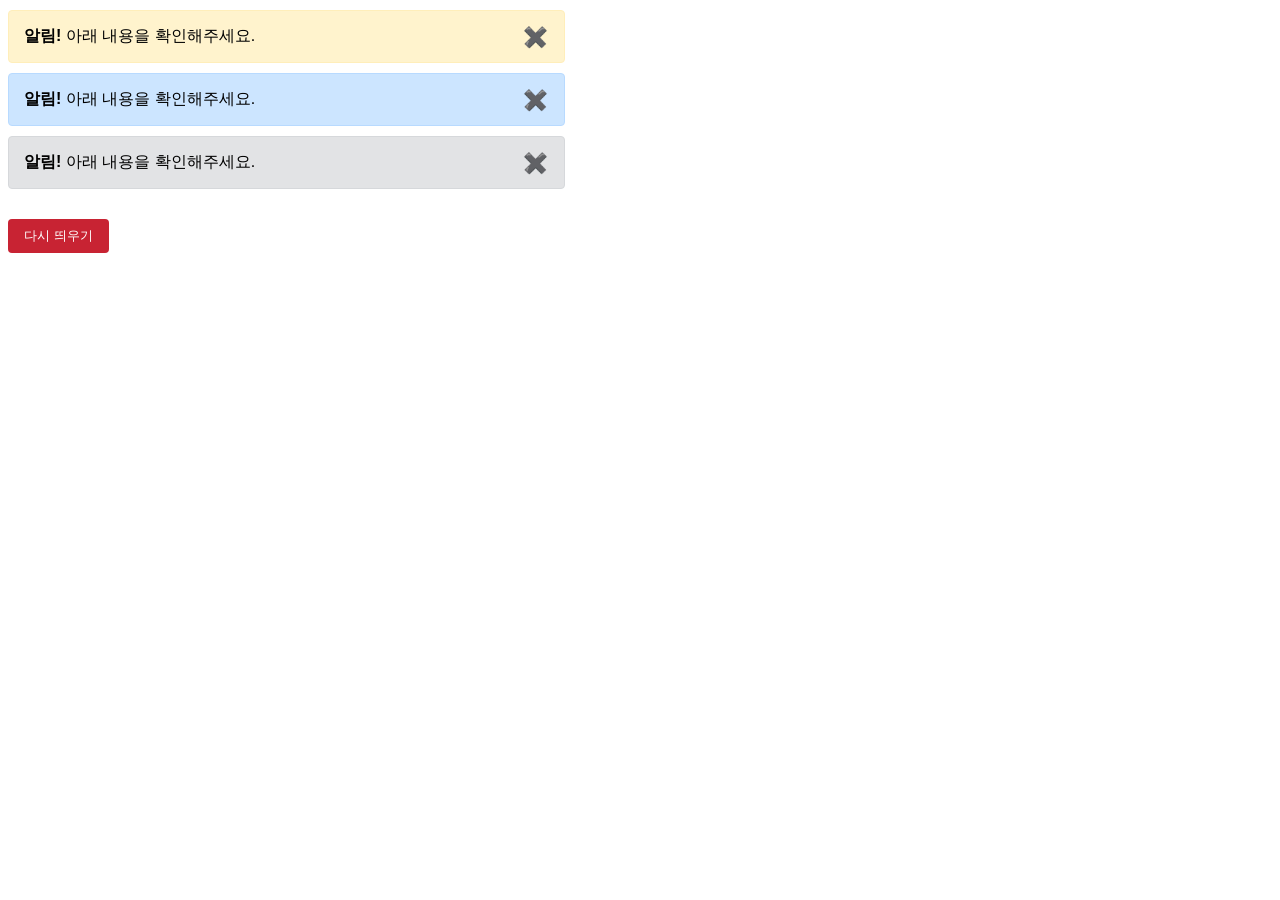
<file: jsWeek1/index.html>
<!DOCTYPE html>
<html lang="en">
<head>
    <meta charset="UTF-8">
    <meta name="viewport" content="width=device-width, initial-scale=1.0">
    <title>Document</title>
    <link rel="stylesheet" href="style.css">
</head>
<body>
    <div id="alert1" class="alert-box alert-warning"><strong>알림!</strong> 아래 내용을 확인해주세요.<button class="close-btn"onclick="alertDel('alert1');">✖️</button></div>
    <div id="alert2" class ="alert-box alert-info "><strong>알림!</strong> 아래 내용을 확인해주세요.<button class="close-btn" onclick="alertDel('alert2');">✖️</button></div>
    <div id="alert3" class="alert-box alert-secondary"><strong>알림!</strong> 아래 내용을 확인해주세요.<button class="close-btn" onclick="alertDel('alert3');">✖️</button></div>
    <button class="show-btn" onclick="alertCreate('alert1'), alertCreate('alert2'), alertCreate('alert3');">다시 띄우기</button>
    <script>
        function alertDel(alertId){
            document.getElementById(alertId).style.display='none';
        }
        function alertCreate(alertId){
             document.getElementById(alertId).style.display='block';
        }
    </script>
</html>
</file>
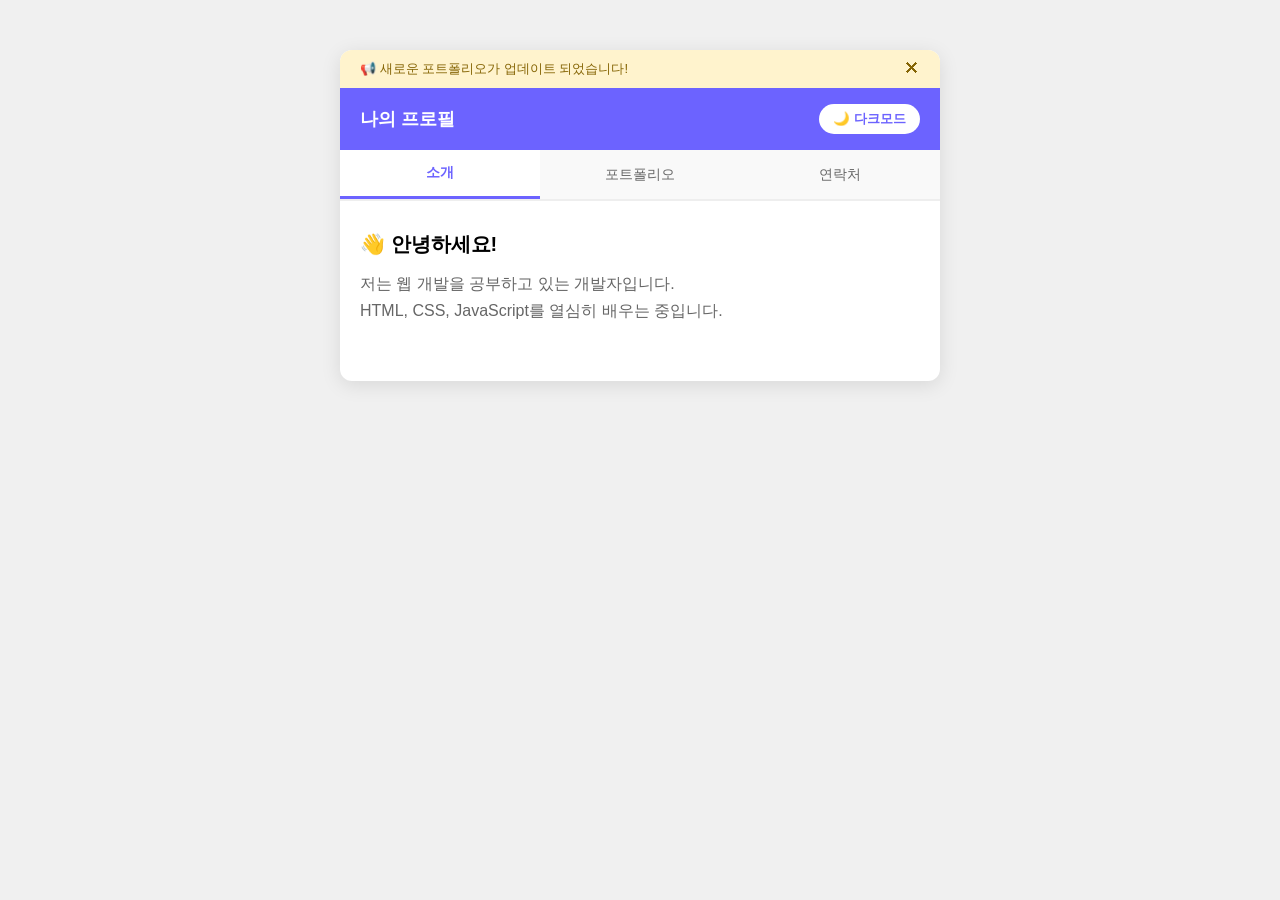
<file: jsWeek2/index.html>
<!DOCTYPE html>
<html lang="ko">
<head>
  <meta charset="UTF-8">
  <title>탭 UI 과제</title>
  <link rel="stylesheet" href="styel.css">
</head>
<body>

  <div class="wrapper">

    <!-- ✅ 공지 배너 추가 -->
    <div class="banner">
      <span>📢 새로운 포트폴리오가 업데이트 되었습니다!</span>
      <button class="banner-close">✕</button>
    </div>

    <div class="top-bar">
      <h1>나의 프로필</h1>
      <button class="dark-btn">🌙 다크모드</button>
    </div>

    <div class="tab-buttons">
      <button class="tab-btn active" id="btn1">소개</button>
      <button class="tab-btn" id="btn2">포트폴리오</button>
      <button class="tab-btn" id="btn3">연락처</button>
    </div>

    <div class="tab-content" id="tab1">
      <h2>👋 안녕하세요!</h2>
      <p>저는 웹 개발을 공부하고 있는 개발자입니다.<br>HTML, CSS, JavaScript를 열심히 배우는 중입니다.</p>
    </div>

    <div class="tab-content" id="tab2" style="display:none">
      <h2>💼 포트폴리오</h2>
      <p>아직 포트폴리오를 준비 중입니다.<br>곧 멋진 작품들로 채워나갈 예정입니다!</p>
    </div>

    <div class="tab-content" id="tab3" style="display:none">
      <h2>📬 연락처</h2>
      <p>이메일 : hello@example.com<br>궁금한 점이 있으시면 문의해주세요!</p>
      <button class="contact-btn">✉️ 문의하기</button>
    </div>

  </div>

  <!-- 모달 -->
  <div class="modal-bg">
    <div class="modal">
      <h3>📨 문의 완료!</h3>
      <p>문의가 접수되었습니다.<br>빠른 시일 내에 답변 드리겠습니다 😊</p>
      <button class="modal-close">닫기</button>
    </div>
  </div>

  <script src="https://cdnjs.cloudflare.com/ajax/libs/jquery/3.6.0/jquery.min.js"></script>
  <script src="index.js"></script>
</body>
</html>
</file>
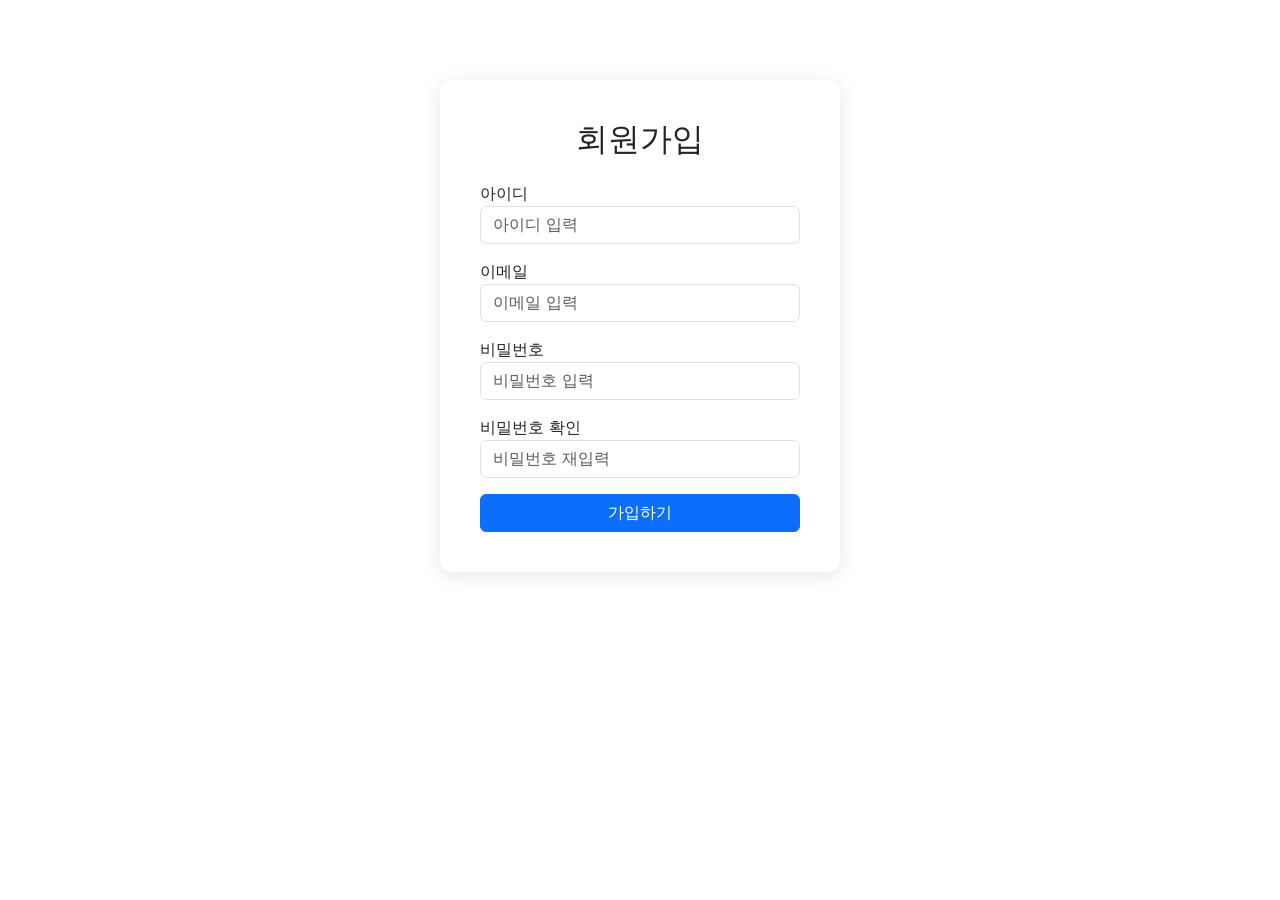
<file: jsWeek2/index2.html>
<!DOCTYPE html>
<html lang="ko">
<head>
  <meta charset="UTF-8">
  <title>회원가입</title>
  <link rel="stylesheet" href="https://cdn.jsdelivr.net/npm/bootstrap@5.1.3/dist/css/bootstrap.min.css">
  <style>
    .wrapper {
      max-width: 400px;
      margin: 80px auto;
      padding: 40px;
      border-radius: 12px;
      box-shadow: 0 4px 20px rgba(0,0,0,0.1);
      background: white;
    }
    h2 { text-align: center; margin-bottom: 24px; }
  </style>
</head>
<body>

  <div class="wrapper">
    <h2>회원가입</h2>
    <form action="success.html">
      <div class="my-3">
        <label>아이디</label>
        <input type="text" class="form-control" id="id-input" placeholder="아이디 입력">
      </div>
      <div class="my-3">
        <label>이메일</label>
        <input type="text" class="form-control" id="email-input" placeholder="이메일 입력">
      </div>
      <div class="my-3">
        <label>비밀번호</label>
        <input type="password" class="form-control" id="pw-input" placeholder="비밀번호 입력">
      </div>
      <div class="my-3">
        <label>비밀번호 확인</label>
        <input type="password" class="form-control" id="pw-check-input" placeholder="비밀번호 재입력">
      </div>
      <button type="submit" class="btn btn-primary w-100">가입하기</button>
    </form>
  </div>

  <script src="https://cdnjs.cloudflare.com/ajax/libs/jquery/3.6.0/jquery.min.js"></script>
  <script src="index2.js"></script>
</body>
</html>
</file>
<file: jsWeek1/style.css>
.alert-box {
  width: 500px;
  padding: 15px 40px 15px 15px;
  border-radius: 4px;
  margin: 10px 0;
  position: relative;
  font-family: Arial, sans-serif;
}

.alert-warning {
  background: #fff3cd;
  border: 1px solid #ffeeba;
}

.alert-info {
  background: #cce5ff;
  border: 1px solid #b8daff;
}

.alert-secondary {
  background: #e2e3e5;
  border: 1px solid #d6d8db;
}

.close-btn {
  position: absolute;
  right: 10px;
  top: 50%;
  transform: translateY(-50%);
  cursor: pointer;
  font-size: 20px;
  border: none;
  background: none;
}

.show-btn {
  margin-top: 20px;
  padding: 8px 16px;
  background: #c82333;
  color: #fff;
  border: none;
  border-radius: 4px;
  cursor: pointer;
}
</file>
<file: jsWeek2/styel.css>
* { box-sizing: border-box; margin: 0; padding: 0; }
body { font-family: Arial, sans-serif; background: #f0f0f0; }

.wrapper {
  max-width: 600px;
  margin: 50px auto;
  background: white;
  border-radius: 12px;
  box-shadow: 0 4px 20px rgba(0,0,0,0.1);
  overflow: hidden;
}

/* 다크모드 클래스 */
.wrapper.dark { background: #1a1a2e; color: white; }
.wrapper.dark .tab-content { background: #1a1a2e; color: white; }
.wrapper.dark .tab-content p { color: #aaa; }
.wrapper.dark .tab-btn { background: #16213e; color: #aaa; }
.wrapper.dark .tab-btn.active { background: #0f3460; color: white; }

/* 공지 배너 */
.banner {
  background: #fff3cd;
  color: #856404;
  padding: 10px 20px;
  display: flex;
  justify-content: space-between;
  align-items: center;
  font-size: 13px;
}
.banner-close {
  background: none;
  border: none;
  cursor: pointer;
  font-size: 16px;
  color: #856404;
}

/* 상단 바 */
.top-bar {
  display: flex;
  justify-content: space-between;
  align-items: center;
  padding: 16px 20px;
  background: #6c63ff;
  color: white;
  transition: background 0.3s;
}
.top-bar h1 { font-size: 18px; }

.dark-btn {
  background: white;
  color: #6c63ff;
  border: none;
  padding: 6px 14px;
  border-radius: 20px;
  cursor: pointer;
  font-weight: bold;
}

/* 탭 버튼 영역 */
.tab-buttons {
  display: flex;
  border-bottom: 2px solid #eee;
}

.tab-btn {
  flex: 1;
  padding: 14px;
  border: none;
  background: #f9f9f9;
  cursor: pointer;
  font-size: 14px;
  color: #666;
}

.tab-btn.active {
  background: white;
  color: #6c63ff;
  font-weight: bold;
  border-bottom: 3px solid #6c63ff;
}

/* 탭 내용 */
.tab-content {
  padding: 30px 20px;
  min-height: 180px;
}
.tab-content h2 { margin-bottom: 12px; font-size: 20px; }
.tab-content p { color: #666; line-height: 1.7; }

/* 문의하기 버튼 */
.contact-btn {
  margin-top: 16px;
  background: #6c63ff;
  color: white;
  border: none;
  padding: 10px 24px;
  border-radius: 8px;
  cursor: pointer;
  font-size: 14px;
}

/* 모달 배경 */
.modal-bg {
  display: none;
  position: fixed;
  top: 0; left: 0;
  width: 100%; height: 100%;
  background: rgba(0,0,0,0.5);
  z-index: 100;
}

/* 모달 박스 */
.modal {
  background: white;
  width: 320px;
  border-radius: 12px;
  padding: 30px;
  position: absolute;
  top: 50%; left: 50%;
  transform: translate(-50%, -50%);
  text-align: center;
}
.modal h3 { margin-bottom: 10px; font-size: 18px; }
.modal p { color: #666; margin-bottom: 20px; font-size: 14px; }
.modal-close {
  background: #ff4d4d;
  color: white;
  border: none;
  padding: 8px 24px;
  border-radius: 8px;
  cursor: pointer;
}
</file>
